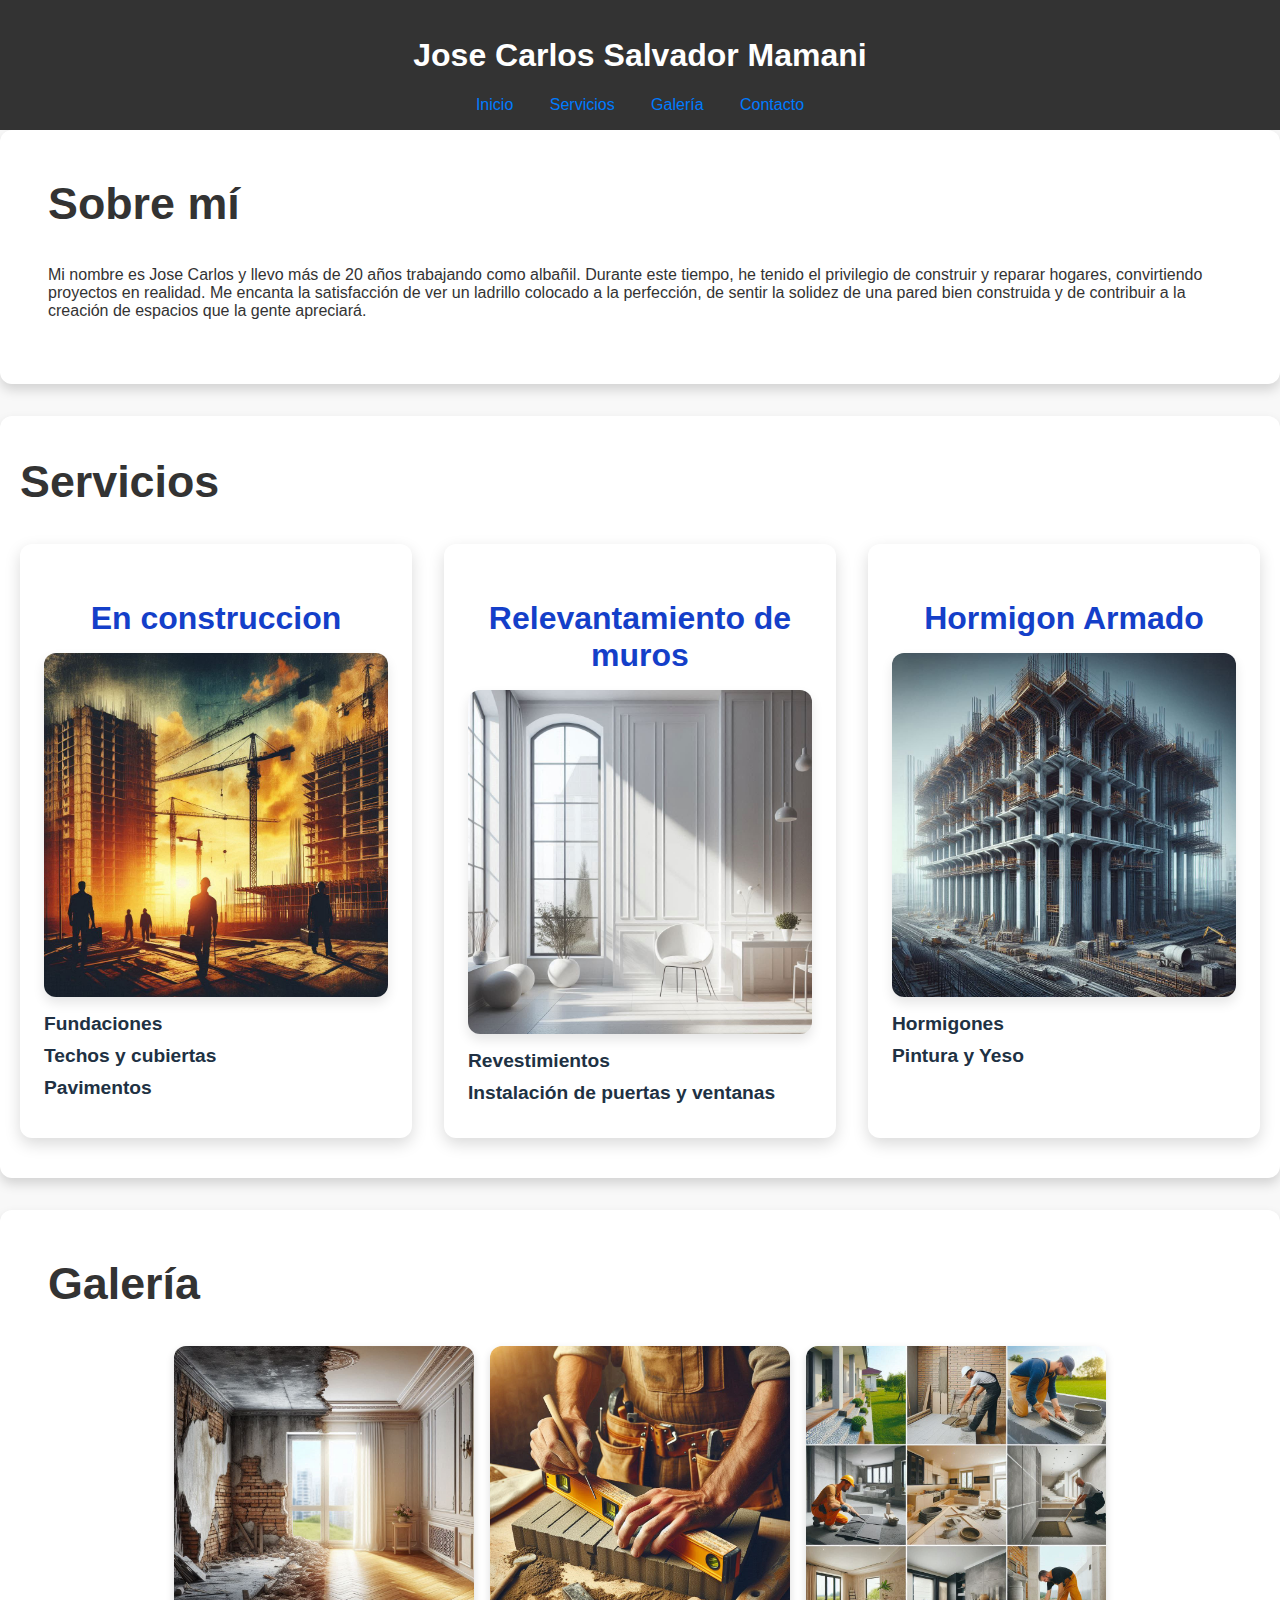
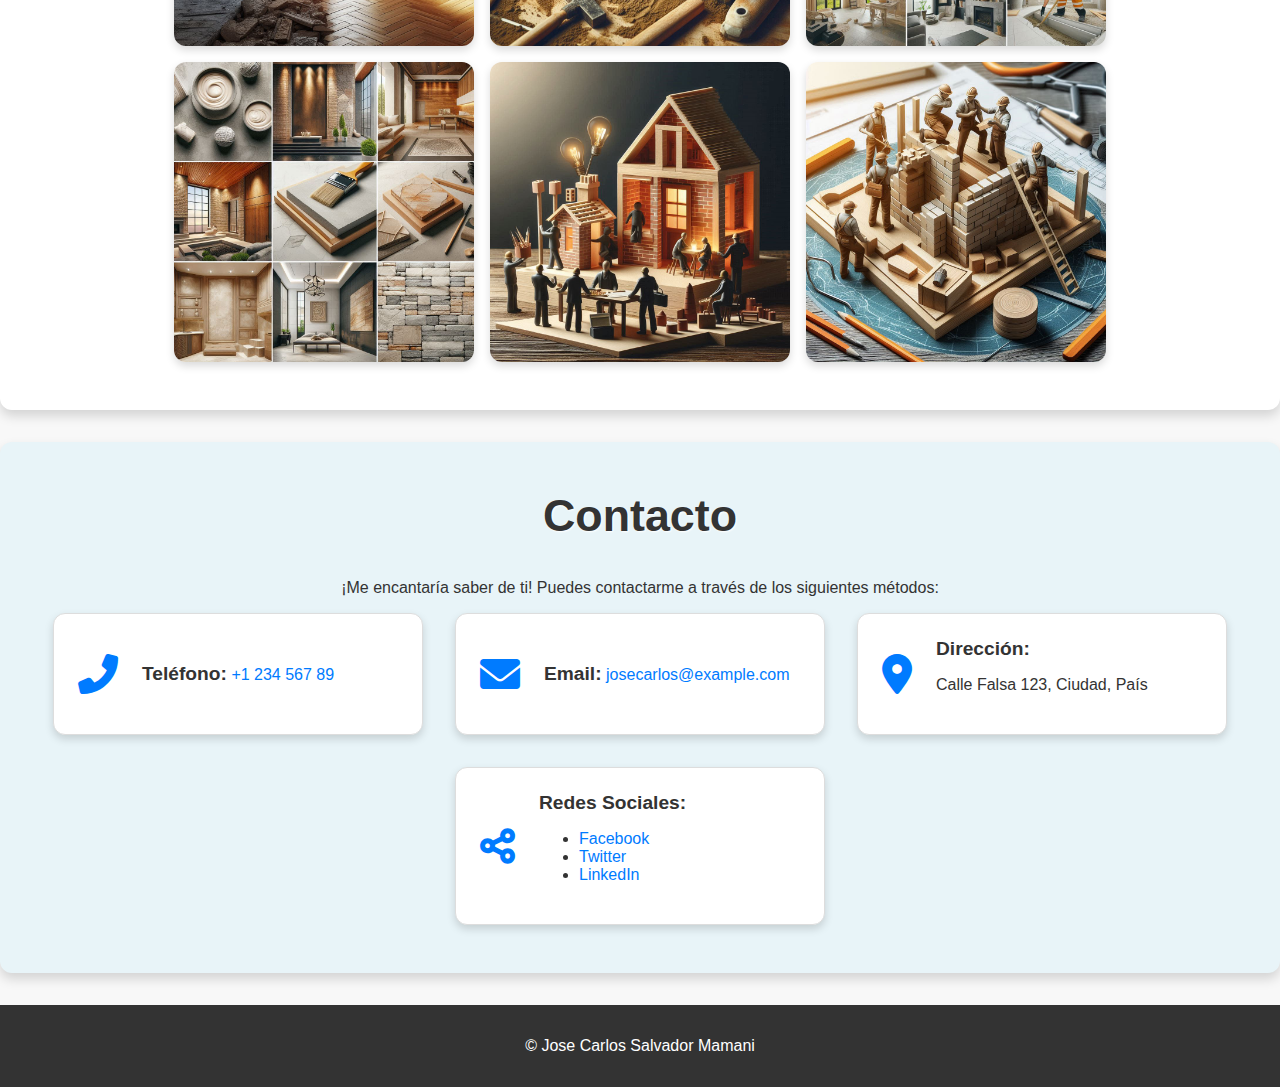
<file: index.html>
<!DOCTYPE html>
<html lang="es">
<head>
    <meta charset="UTF-8">
    <meta name="viewport" content="width=device-width, initial-scale=1.0">
    <title>Jose Carlos - Obras y Servicios</title>
    <link rel="stylesheet" href="style.css"> 
    <link rel="stylesheet" href="https://cdnjs.cloudflare.com/ajax/libs/font-awesome/6.0.0-beta3/css/all.min.css">
</head>
<body>
    <header>
        <h1>Jose Carlos Salvador Mamani</h1>
        <nav>
            <ul>
                <li><a href="#">Inicio</a></li>
                <li><a href="#servicios">Servicios</a></li>
                <li><a href="#galeria">Galería</a></li>
                <li><a href="#contacto">Contacto</a></li>
            </ul>
        </nav>
    </header>

    <section id="presentacion">
        <h2>Sobre mí</h2>
        <p>Mi nombre es Jose Carlos y llevo más de 20 años trabajando como albañil. Durante este tiempo, he tenido el privilegio de construir y reparar hogares, convirtiendo proyectos en realidad. Me encanta la satisfacción de ver un ladrillo colocado a la perfección, de sentir la solidez de una pared bien construida y de contribuir a la creación de espacios que la gente apreciará.</p>
    </section>

    <section id="servicios">
        <h2>Servicios</h2>
        <div class="servicios-container">
            <article>
                <h3>En construccion</h3>
                <img src="images/Enconstruccion.jfif" alt="Descripción de la imagen 1">
                <ul>
                    <li>Fundaciones</li>
                    <li>Techos y cubiertas</li>
                    <li>Pavimentos</li>
                </ul>
            </article>
    
            <article>
                <h3>Relevantamiento de muros</h3>
                <img src="images/RelevantamientoMuros.jfif" alt="Descripción de la imagen 2">
                <ul>
                    <li>Revestimientos</li>
                    <li>Instalación de puertas y ventanas</li>
                </ul>
            </article>
    
            <article>
                <h3>Hormigon Armado</h3>
                <img src="images/Hormigon.jfif" alt="Descripción de la imagen 3">
                <ul>
                    <li>Hormigones</li>
                    <li>Pintura y Yeso</li>
                </ul>
            </article>
        </div>
    </section>
    
    

    <section id="galeria">
        <h2>Galería</h2>
        <div class="galeria">
            <img src="images/imagen1.jfif" alt="Antes y después">
            <img src="images/imagen2.jfif" alt="Descripción de la imagen 2">
            <img src="images/imagen3.jfif" alt="Descripción de la imagen 3">
            <img src="images/imagen4.jfif" alt="Descripción de la imagen 4">
            <img src="images/imagen5.jfif" alt="Descripción de la imagen 5">
            <img src="images/imagen6.jfif" alt="Descripción de la imagen 6">
        </div>
    </section>

    <section id="contacto">
        <h2>Contacto</h2>
        <p>¡Me encantaría saber de ti! Puedes contactarme a través de los siguientes métodos:</p>
        <div class="contact-info">
            <div class="contact-item">
                <i class="fas fa-phone-alt"></i>
                <div>
                    <strong>Teléfono:</strong>
                    <a href="tel:+123456789">+1 234 567 89</a>
                </div>
            </div>
            <div class="contact-item">
                <i class="fas fa-envelope"></i>
                <div>
                    <strong>Email:</strong>
                    <a href="mailto:josecarlos@example.com">josecarlos@example.com</a>
                </div>
            </div>
            <div class="contact-item">
                <i class="fas fa-map-marker-alt"></i>
                <div>
                    <strong>Dirección:</strong>
                    <p>Calle Falsa 123, Ciudad, País</p>
                </div>
            </div>
            <div class="contact-item">
                <i class="fas fa-share-alt"></i>
                <div>
                    <strong>Redes Sociales:</strong>
                    <ul>
                        <li><a href="#">Facebook</a></li>
                        <li><a href="#">Twitter</a></li>
                        <li><a href="#">LinkedIn</a></li>
                    </ul>
                </div>
            </div>
        </div>
        
    </section>

    <footer>
        <p>&copy; Jose Carlos Salvador Mamani</p>
    </footer>
    <script src="script.js"></script>
</body>
</html>
</file>
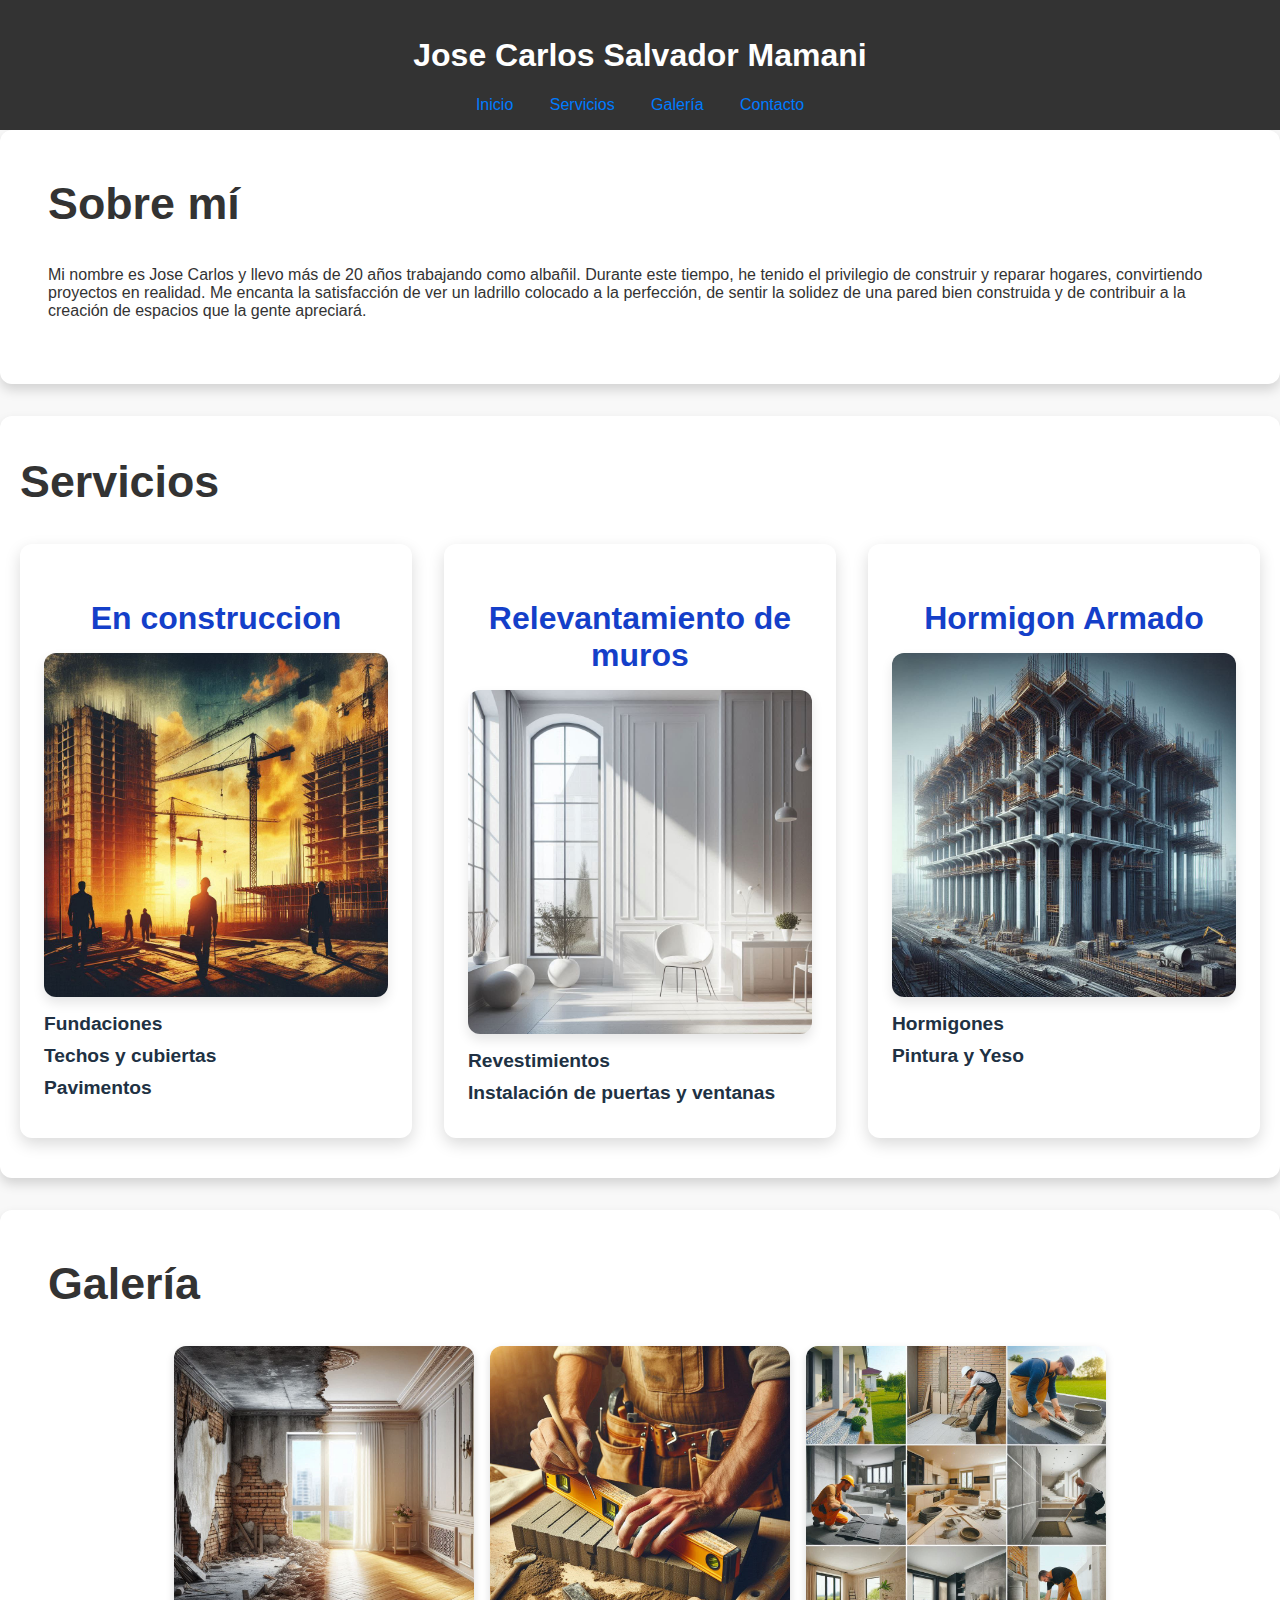
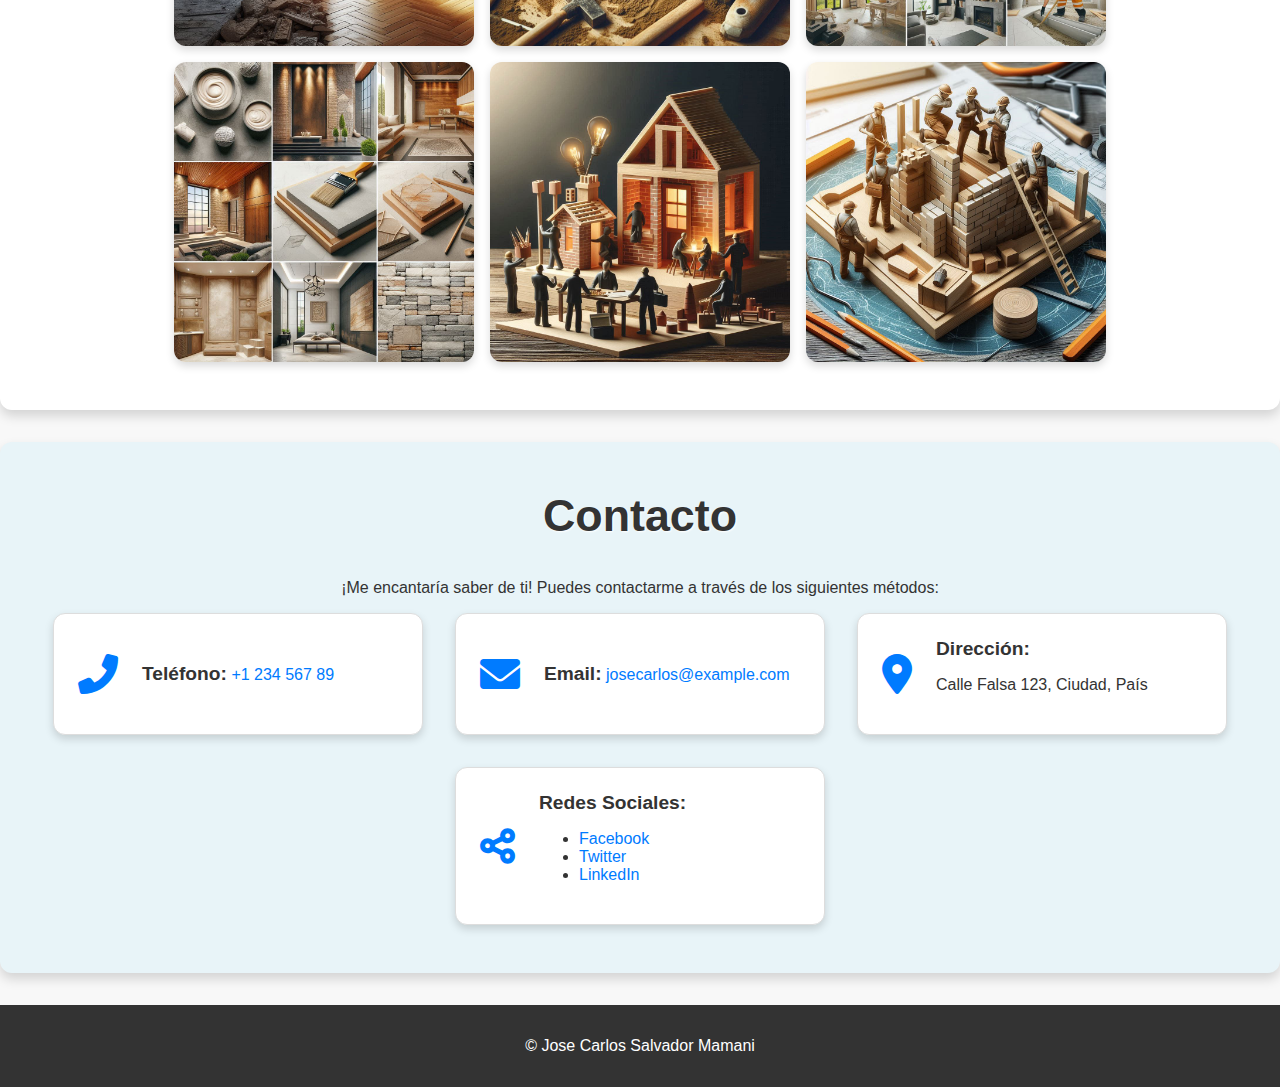
<file: Pagina.html>
<!DOCTYPE html>
<html lang="es">
<head>
    <meta charset="UTF-8">
    <meta name="viewport" content="width=device-width, initial-scale=1.0">
    <title>Jose Carlos - Obras y servicios</title>
    <link rel="stylesheet" href="style.css"> 
    <link rel="stylesheet" href="https://cdnjs.cloudflare.com/ajax/libs/font-awesome/6.0.0-beta3/css/all.min.css">
</head>
<body>
    <header>
        <h1>Jose Carlos Salvador Mamani</h1>
        <nav>
            <ul>
                <li><a href="#">Inicio</a></li>
                <li><a href="#servicios">Servicios</a></li>
                <li><a href="#galeria">Galería</a></li>
                <li><a href="#contacto">Contacto</a></li>
            </ul>
        </nav>
    </header>

    <section id="presentacion">
        <h2>Sobre mí</h2>
        <p>Mi nombre es Jose Carlos y llevo más de 20 años trabajando como albañil. Durante este tiempo, he tenido el privilegio de construir y reparar hogares, convirtiendo proyectos en realidad. Me encanta la satisfacción de ver un ladrillo colocado a la perfección, de sentir la solidez de una pared bien construida y de contribuir a la creación de espacios que la gente apreciará.</p>
    </section>

    <section id="servicios">
        <h2>Servicios</h2>
        <div class="servicios-container">
            <article>
                <h3>En construccion</h3>
                <img src="images/Enconstruccion.jfif" alt="Descripción de la imagen 1">
                <ul>
                    <li>Fundaciones</li>
                    <li>Techos y cubiertas</li>
                    <li>Pavimentos</li>
                </ul>
            </article>
    
            <article>
                <h3>Relevantamiento de muros</h3>
                <img src="images/RelevantamientoMuros.jfif" alt="Descripción de la imagen 2">
                <ul>
                    <li>Revestimientos</li>
                    <li>Instalación de puertas y ventanas</li>
                </ul>
            </article>
    
            <article>
                <h3>Hormigon Armado</h3>
                <img src="images/Hormigon.jfif" alt="Descripción de la imagen 3">
                <ul>
                    <li>Hormigones</li>
                    <li>Pintura y Yeso</li>
                </ul>
            </article>
        </div>
    </section>
    
    

    <section id="galeria">
        <h2>Galería</h2>
        <div class="galeria">
            <img src="images/imagen1.jfif" alt="Antes y después">
            <img src="images/imagen2.jfif" alt="Descripción de la imagen 2">
            <img src="images/imagen3.jfif" alt="Descripción de la imagen 3">
            <img src="images/imagen4.jfif" alt="Descripción de la imagen 4">
            <img src="images/imagen5.jfif" alt="Descripción de la imagen 5">
            <img src="images/imagen6.jfif" alt="Descripción de la imagen 6">
        </div>
    </section>

    <section id="contacto">
        <h2>Contacto</h2>
        <p>¡Me encantaría saber de ti! Puedes contactarme a través de los siguientes métodos:</p>
        <div class="contact-info">
            <div class="contact-item">
                <i class="fas fa-phone-alt"></i>
                <div>
                    <strong>Teléfono:</strong>
                    <a href="tel:+123456789">+1 234 567 89</a>
                </div>
            </div>
            <div class="contact-item">
                <i class="fas fa-envelope"></i>
                <div>
                    <strong>Email:</strong>
                    <a href="mailto:josecarlos@example.com">josecarlos@example.com</a>
                </div>
            </div>
            <div class="contact-item">
                <i class="fas fa-map-marker-alt"></i>
                <div>
                    <strong>Dirección:</strong>
                    <p>Calle Falsa 123, Ciudad, País</p>
                </div>
            </div>
            <div class="contact-item">
                <i class="fas fa-share-alt"></i>
                <div>
                    <strong>Redes Sociales:</strong>
                    <ul>
                        <li><a href="#">Facebook</a></li>
                        <li><a href="#">Twitter</a></li>
                        <li><a href="#">LinkedIn</a></li>
                    </ul>
                </div>
            </div>
        </div>
        
    </section>

    <footer>
        <p>&copy; Jose Carlos Salvador Mamani</p>
    </footer>
    <script src="script.js"></script>
</body>
</html>
</file>
<file: style.css>
/* Estilos generales */
body {
    font-family: 'Open Sans', sans-serif;
    margin: 0;
    padding: 0;
    background-color: #f8f8f8;
    color: #333;
}

a {
    color: #007bff;
    text-decoration: none;
}

a:hover {
    text-decoration: underline;
}

/* Estilos para el encabezado */
header {
    background-color: #333;
    color: #fff;
    padding: 1rem 0;
    text-align: center;
    position: sticky;
    top: 0;
    z-index: 10;
}

nav ul {
    list-style: none;
    margin: 0;
    padding: 0;
}

nav li {
    display: inline-block;
    margin: 0 1rem;
}

/* Estilos para las secciones */
section {
    padding: 3rem;
    margin-bottom: 2rem;
    background-color: #fff;
    border-radius: 12px;
    box-shadow: 0 6px 12px rgba(0, 0, 0, 0.15);
}

section h2 {
    margin-top: 0;
    color: #333;
    font-size: 2.8em;
    text-shadow: 1px 1px 2px #fff;
}
/* Ajustes para la sección de servicios */
#servicios {
    background-color: #fff; /* Fondo blanco */
    padding: 40px 20px;
}

.servicios-container {
    display: flex;
    flex-wrap: wrap;
    gap: 32px;
    justify-content: center; /* Centra los artículos horizontalmente */
}

.servicios-container article {
    display: flex;
    flex-direction: column; /* Coloca el contenido en columna */
    align-items: center;
    border-radius: 12px;
    padding: 1.5rem;
    box-shadow: 0 6px 16px rgba(0, 0, 0, 0.15);
    background-color: #fff; /* Fondo blanco */
    transition: transform 0.3s ease, box-shadow 0.3s ease;
    flex: 1 1 300px; /* Permite que el artículo se expanda y reduzca según sea necesario */
    max-width: 100%; /* Asegura que el artículo ocupe el ancho disponible */
    box-sizing: border-box; /* Incluye el padding en el cálculo del ancho total */
}

.servicios-container article:hover {
    transform: translateY(-5px);
    box-shadow: 0 10px 20px rgba(0, 0, 0, 0.2);
}

.servicios-container h3 {
    color: #143fc9;
    font-size: 2em;
    font-weight: bold;
    margin-bottom: 16px;
    text-align: center;
}

.servicios-container img {
    width: 100%; /* Ajusta la imagen al ancho del contenedor del artículo */
    max-width: 500px; /* Tamaño máximo predeterminado para la imagen */
    height: auto;
    border-radius: 12px;
    box-shadow: 0 6px 12px rgba(0, 0, 0, 0.1), 0 0 4px rgba(0, 0, 0, 0.05) inset;
    margin-bottom: 16px; /* Espacio entre la imagen y el contenido */
    display: block; /* Asegura que la imagen se comporte como un bloque */
}

/* Estilos para las listas en los artículos de servicios */
.servicios-container ul {
    list-style-type: none;
    padding: 0;
    margin: 0;
    color: #203143;
    text-align: left; /* Alinea el texto de la lista a la izquierda */
    width: 100%; /* Asegura que la lista ocupe el ancho completo del contenedor */
    padding-left: 0; /* Elimina el padding izquierdo predeterminado */
}

.servicios-container li {
    font-size: 1.2em;
    margin-bottom: 10px;
    font-weight: bold;
}

article {
    padding: 24px;
    overflow: hidden;
}





/* Estilos para la sección de contacto */
#contacto {
    background-color: #e8f4f8;
    text-align: center;
}

.contact-info {
    display: flex;
    flex-wrap: wrap;
    justify-content: center;
    gap: 2rem;
}

.contact-item {
    background-color: #fff;
    border: 1px solid #ddd;
    border-radius: 12px;
    padding: 1.5rem;
    width: 100%;
    max-width: 320px;
    box-shadow: 0 4px 8px rgba(0, 0, 0, 0.15);
    display: flex;
    align-items: center;
    gap: 1.5rem;
}

.contact-item i {
    font-size: 2.5rem;
    color: #007bff;
}

.contact-item div {
    text-align: left;
}

.contact-item strong {
    font-size: 1.2rem;
    color: #333;
}

.contact-item a {
    color: #007bff;
    font-size: 1rem;
}

/* Estilos para el pie de página */
footer {
    background-color: #333;
    color: #fff;
    padding: 1rem 0;
    text-align: center;
}

/* Estilos para la galería */
.galeria {
    display: flex;
    flex-wrap: wrap;
    justify-content: center;
    gap: 16px;
}

.galeria img {
    width: 300px;
    height: auto;
    border-radius: 12px;
    box-shadow: 0 4px 8px rgba(0, 0, 0, 0.15);
}
</file>
